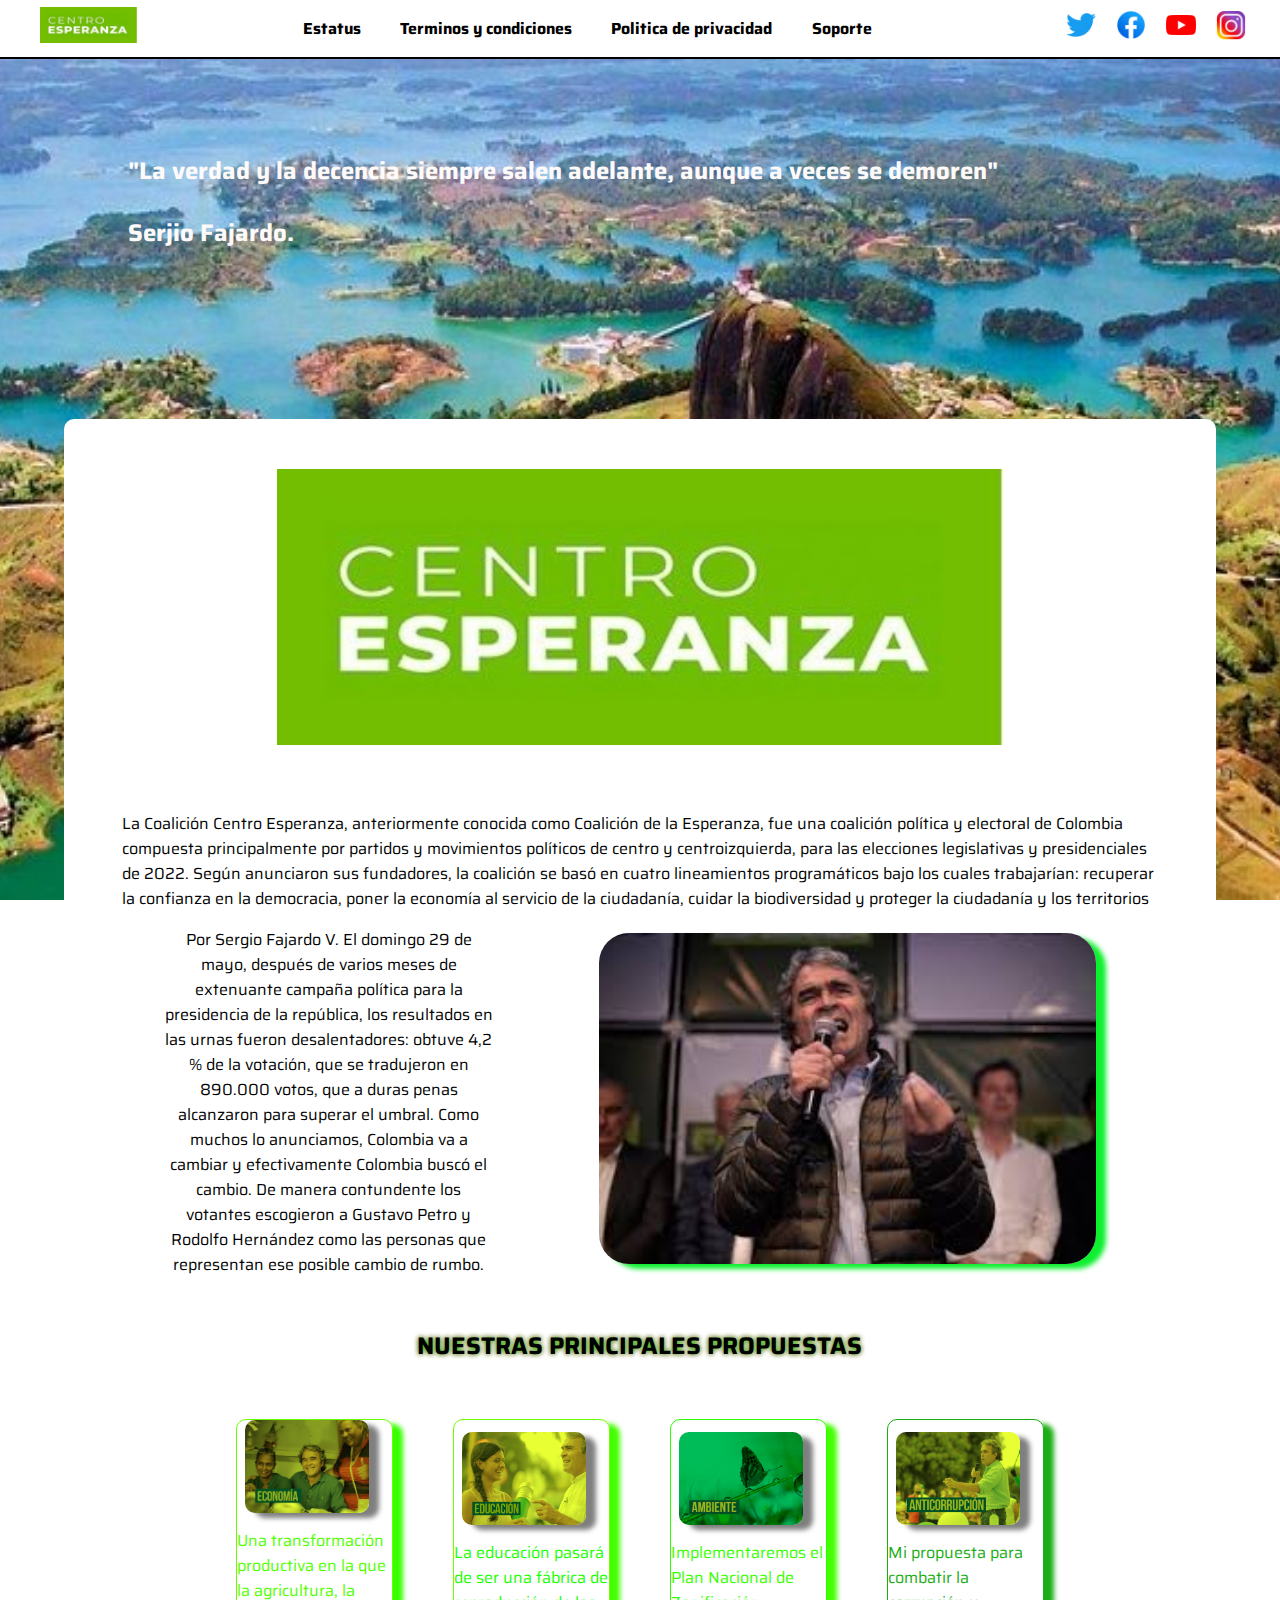
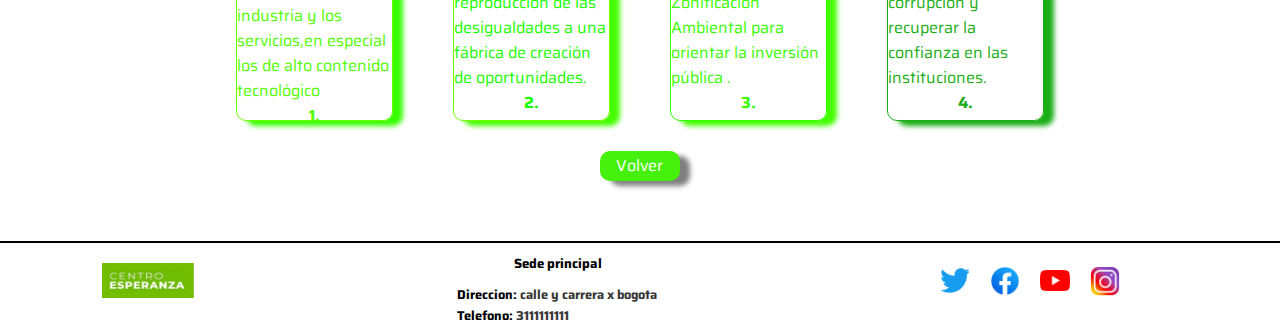
<file: Candidatos/fajardo.html>
<!DOCTYPE html>
<html>

<head>
    <title>centro esperanza</title>
    <meta charset="UTF-8">
    <meta name="viewport" content="width=device-width, initial-scale=1.0">
    <link rel="stylesheet" type="text/css" href="../Styles/Fajardo.css"/>

    

</head>

<body>
    <div class="Nav">
        <nav>
            <ul>
                  
                <div class="logo">
                    <li>
                        <img src="../Resource/Fajardo/Centro_esperanza.jpg" alt="logo Centro de esteperanza">
                    </li>
                </div>
                <div class="txtnavbar">
                    <li>
                        <p>Estatus</p>
                    </li>
                    <li>
                        <p>Terminos y condiciones</p>
                    </li>
                    <li>
                        <p>Politica de privacidad</p>
                    </li>
                    <li>
                        <p>Soporte</p>
                    </li>
                </div>
                <div class="Rsocial">
                    <li>
                        <a href="https://mobile.twitter.com/coaliesperanza" target="_blank">
                            <img src="../Resource/RedesSociales/Twitter.png" width="30">
                        </a>
                    </li>
                    <li>
                        <a href="https://www.facebook.com/SergioFajardoV" target="_blank">
                            <img src="../Resource/RedesSociales/Facebook.png" width="20">
                        </a>
                    </li>
                    <li>
                        <a href="https://www.youtube.com/channel/UCq_bB1yFEZRyOiQiiI1hqwQ" target="_blank">
                            <img src="../Resource/RedesSociales/Youtube.png" width="30">
                        </a>
                    </li>
                    <li>
                        <a href="https://www.instagram.com/sergiofajardovalderrama/?hl=es-la" target="_blank">
                            <img src="../Resource/RedesSociales/Instagram.png" width="20">
                        </a>
                    </li>
                </div>

            </ul>
        </nav>
    </div>
    <div class="baner">
        <div class="txtbaner">
            <p>"La verdad y la decencia siempre salen adelante, aunque a veces se demoren"</p>
            <p> Serjio Fajardo.</p>
        </div>
    </div>

    <div class="contenmain">
        <div class="introduccion">
            <img src="../Resource/Fajardo/Centro_esperanza.jpg" alt="">
            <p>
                La Coalición Centro Esperanza, anteriormente conocida como Coalición de la Esperanza,
                fue una coalición política y electoral de Colombia compuesta principalmente por partidos
                y movimientos políticos de centro y centroizquierda, para las elecciones legislativas y
                presidenciales de 2022.​ Según anunciaron sus fundadores, la coalición se basó en cuatro
                lineamientos programáticos bajo los cuales trabajarían: recuperar la confianza en la democracia,
                poner la economía al servicio de la ciudadanía, cuidar la biodiversidad y proteger la ciudadanía
                y los territorios </p>

        </div>
        <div class="candidato">
            <div class="contcanditext">
                <p>
                    Por Sergio Fajardo V.

                    El domingo 29 de mayo, después de varios meses de extenuante campaña política para la
                    presidencia de la república,
                    los resultados en las urnas fueron desalentadores: obtuve 4,2 % de la votación, que se
                    tradujeron en 890.000 votos,
                    que a duras penas alcanzaron para superar el umbral. Como muchos lo anunciamos, Colombia va a
                    cambiar y efectivamente
                    Colombia buscó el cambio. De manera contundente los votantes escogieron a Gustavo Petro y
                    Rodolfo Hernández como las
                    personas que representan ese posible cambio de rumbo. </font> <br>
                </p>
            </div>
            <div class="contcandiimg">
                <img src="../imagenes/fajardo.jfif" alt="Candidato SERGIO FAJARDO en campaña">
            </div>
        </div>
        <div class="propuest">
            <div class="propuesTitle">
                <h3>NUESTRAS PRINCIPALES PROPUESTAS</h3>
            </div>
            <div class="propuestas">
                <div class="contprop uno">
                    <h4>1.</h4>
                    <p>Una transformación productiva en la que la agricultura,
                        la industria y los servicios,en especial los de alto 
                        contenido tecnológico</p>
                    
                        <a href="https://sergiofajardo.co/propuestas-2022/politica-economica/" target="_blank">
                            <img src="../imagenes/fajardo_economia.jpeg" width="500">
                        </a>   
                    </div>
                <div class="contprop dos">
                    <h4>2.</h4>
                    <p>La educación pasará de ser una fábrica de reproducción de las desigualdades a una
                            fábrica de creación de oportunidades.</p>
                            <a href="https://sergiofajardo.co/propuestas-2022/educacion/" target="_blank">
                                <img src="../imagenes/fajardo_Educación.png" width="500">
                            </a>
                </div>
                <div class="contprop tres">
                    <h4>3.</h4>
                    <p>Implementaremos el Plan Nacional de Zonificación
                        Ambiental para orientar la inversión pública .</p>
                        <a href="https://sergiofajardo.co/propuestas-2022/ambiente/ " target="_blank">
                            <img src="../imagenes/fajardo_ambiente.png" width="500">
                        </a> </div>
                <div class="contprop cuatro">
                    <h4>4.</h4>
                    <p> Mi propuesta para combatir la corrupción y recuperar la confianza en las
                        instituciones.</p>
                        <a href="https://sergiofajardo.co/propuestas-2022/anticorrupcion/ " target="_blank">
                            <img src="../imagenes/fajardo_anticorrupcion.png" width="500">
                        </a>
                </div>
               
            </div>
        </div>
        <div class="propuest">

            <div class="volver">
                <a target="_blank" style="text-decoration: none;" href="../Index.html">
                    <p>Volver</p>
                </a>
            </div>

        </div>
    </div>
    <div class="foot">
        <footer>
            <ul>
                <div class="imagenes logo">
                    <li>
                        <img src="../Resource/Fajardo/Centro_esperanza.jpg"  alt="logo Creemos colombia">
                    </li>
                </div>
                <div class="imagenes text">
                    <h5>Sede principal</h5>
                    <div class="divtext">
                        <p>Direccion:</p>
                        <p class="gris">calle y carrera x bogota </p>
                    </div>
                    <div class="divtext">
                        <p>Telefono:</p>
                        <p class="gris">3111111111</p>
                    </div>
                </div>
                <div class="imagenes Rsocial">
                    <li>
                        <a href="https://mobile.twitter.com/coaliesperanza" target="_blank">
                            <img src="../Resource/RedesSociales/Twitter.png" width="30">
                        </a>
                    </li>
                    <li>
                        <a href="https://www.facebook.com/SergioFajardoV" target="_blank">
                            <img src="../Resource/RedesSociales/Facebook.png" width="20">
                        </a>
                    </li>
                    <li>
                        <a href="https://www.youtube.com/channel/UCq_bB1yFEZRyOiQiiI1hqwQ" target="_blank">
                            <img src="../Resource/RedesSociales/Youtube.png" width="30">
                        </a>
                    </li>
                    <li>
                        <a href="https://www.instagram.com/sergiofajardovalderrama/?hl=es-la" target="_blank">
                            <img src="../Resource/RedesSociales/Instagram.png" width="20">
                        </a>
                    </li>
                </div>

            </ul>
        </footer>
    </div>

</body>

</html>
</file>
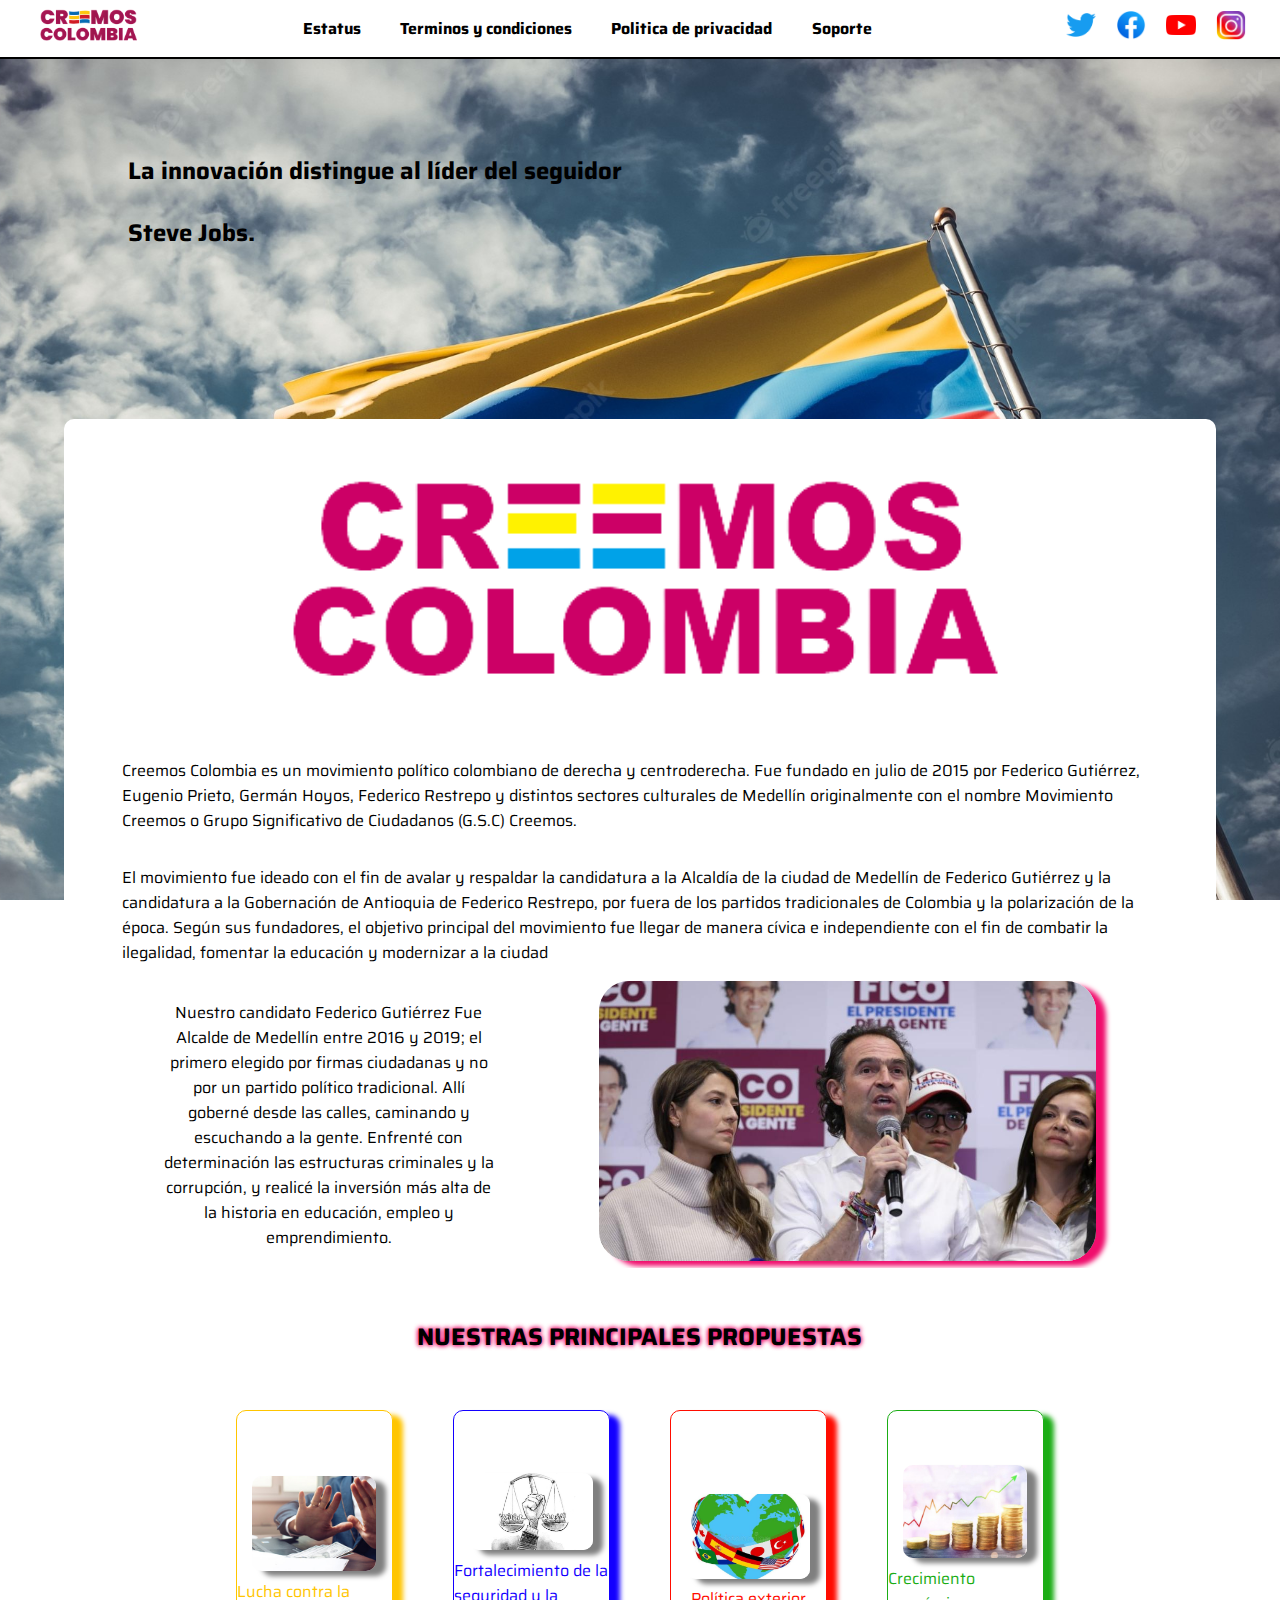
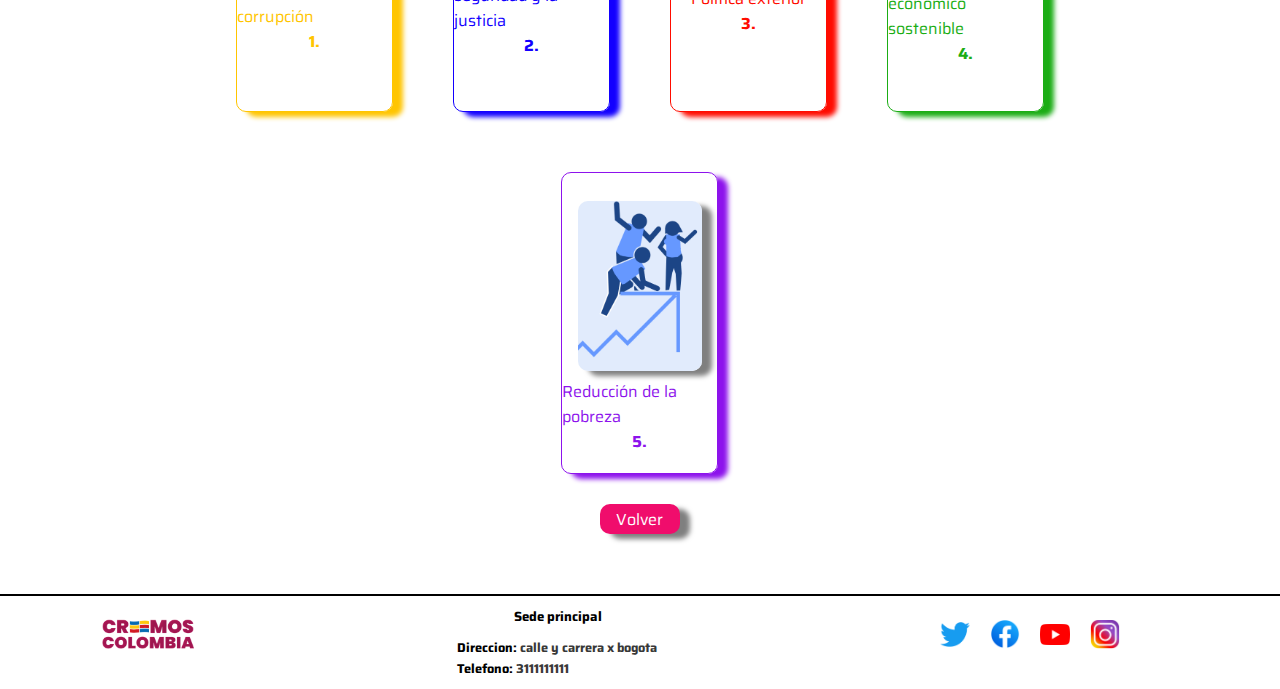
<file: Candidatos/Federico.html>
<!DOCTYPE html>
<html lang="en">

<head>
    <meta charset="UTF-8">
    <meta http-equiv="X-UA-Compatible" content="IE=edge">
    <meta name="viewport" content="width=device-width, initial-scale=1.0">
    <link rel="stylesheet" type="text/css" href="../Styles/Federico.css">
    <title>Creemos colombia</title>
</head>

<body>
    <div class="Nav">
        <nav>
            <ul>
                <div class="logo">
                    <li>
                        <img src="../Resource/Federico/Creemos_Colombia.png" alt="logo Creemos colombia">
                    </li>
                </div>
                <div class="txtnavbar">
                    <li>
                        <p>Estatus</p>
                    </li>
                    <li>
                        <p>Terminos y condiciones</p>
                    </li>
                    <li>
                        <p>Politica de privacidad</p>
                    </li>
                    <li>
                        <p>Soporte</p>
                    </li>
                </div>
                <div class="Rsocial">
                    <li>
                        <img src="../Resource/RedesSociales/Twitter.png" alt="">
                    </li>
                    <li>
                        <a href="https://www.facebook.com/FicoGutierrez">
                            <img src="../Resource/RedesSociales/Facebook.png" alt="">
                        </a>
                    </li>
                    <li>
                        <img src="../Resource/RedesSociales/Youtube.png" alt="">
                    </li>
                    <li>
                        <a href="https://www.instagram.com/ficogutierrez/">
                            <img src="../Resource/RedesSociales/Instagram.png" alt="">
                        </a>
                    </li>
                </div>

            </ul>
        </nav>
    </div>
    <div class="baner">
        <div class="txtbaner">
            <p>La innovación distingue al líder del seguidor</p>
            <p> Steve Jobs.</p>
        </div>
    </div>
    <div class="contenmain">
        <div class="introduccion">
            <img src="../Resource/Federico/Creemos_Colombia_FICO.png" alt="">
            <p>
                Creemos Colombia es un movimiento político colombiano de derecha y centroderecha.
                Fue fundado en julio de 2015 por Federico Gutiérrez, Eugenio Prieto, Germán Hoyos,
                Federico Restrepo y distintos sectores culturales de Medellín originalmente con el nombre
                Movimiento Creemos o Grupo Significativo de Ciudadanos (G.S.C) Creemos.
            </p>
            <p>
                El movimiento fue ideado con el fin de avalar y respaldar la candidatura a la Alcaldía de la ciudad
                de Medellín de Federico Gutiérrez y la candidatura a la Gobernación de Antioquia de Federico Restrepo,
                por fuera de los partidos tradicionales de Colombia y la polarización de la época. Según sus fundadores,
                el objetivo principal del movimiento fue llegar de manera cívica e independiente con el fin de combatir
                la ilegalidad, fomentar la educación y modernizar a la ciudad
            </p>
        </div>
        <div class="candidato">
            <div class="contcanditext">
                <p>
                    Nuestro candidato Federico Gutiérrez Fue Alcalde de Medellín entre 2016 y 2019; el primero elegido
                    por
                    firmas ciudadanas y
                    no por un partido político tradicional. Allí goberné desde las calles, caminando y escuchando a la
                    gente.
                    Enfrenté con determinación las estructuras criminales y la corrupción, y realicé la inversión más
                    alta
                    de la historia en educación, empleo y emprendimiento.
                </p>
            </div>
            <div class="contcandiimg">
                <img src="../Resource/Federico/federico_campaña.jpeg" alt="Candidato federico en campaña">
            </div>
        </div>
        <div class="propuest">
            <div class="propuesTitle">
                <h3>NUESTRAS PRINCIPALES PROPUESTAS</h3>
            </div>
            <div class="propuestas">
                <div class="contprop uno">
                    <h4>1.</h4>
                    <p>Lucha contra la corrupción</p>
                    <img src="../Resource/Federico/corrupcion.jpg" alt="">
                </div>
                <div class="contprop dos">
                    <h4>2.</h4>
                    <p>Fortalecimiento de la seguridad y la justicia</p>
                    <img src="../Resource/Federico/justicia-y-seguridad.jpg" alt="">
                </div>
                <div class="contprop tres">
                    <h4>3.</h4>
                    <p>Política exterior</p>
                    <img src="../Resource/Federico/politica_exterior.jpg" alt="">
                </div>
                <div class="contprop cuatro">
                    <h4>4.</h4>
                    <p>Crecimiento económico sostenible</p>
                    <img src="../Resource/Federico/Crecimiento_economico.jpeg" alt="">
                </div>
                <div class="contprop cinco">
                    <h4>5.</h4>
                    <p>Reducción de la pobreza</p>
                    <img src="../Resource/Federico/reduccion_pobreza.png" alt="">
                </div>
            </div>
        </div>
        <div class="propuest">

            <div class="volver">
                <a target="_blank" style="text-decoration: none;" href="../Index.html">
                    <p>Volver</p>
                </a>
            </div>

        </div>
    </div>
    <div class="foot">
        <footer>
            <ul>
                <div class="imagenes logo">
                    <li>
                        <img src="../Resource/Federico/Creemos_Colombia.png" alt="logo Creemos colombia">
                    </li>
                </div>
                <div class="imagenes text">
                    <h5>Sede principal</h5>
                    <div class="divtext">
                        <p>Direccion:</p>
                        <p class="gris">calle y carrera x bogota </p>
                    </div>
                    <div class="divtext">
                        <p>Telefono:</p>
                        <p class="gris">3111111111</p>
                    </div>
                </div>
                <div class="imagenes Rsocial">
                    <li>
                        <img src="../Resource/RedesSociales/Twitter.png" alt="">
                    </li>
                    <li>
                        <a href="https://www.facebook.com/FicoGutierrez">
                            <img src="../Resource/RedesSociales/Facebook.png" alt="">
                        </a>
                    </li>
                    <li>
                        <img src="../Resource/RedesSociales/Youtube.png" alt="">
                    </li>
                    <li>
                        <a href="https://www.instagram.com/ficogutierrez/">
                            <img src="../Resource/RedesSociales/Instagram.png" alt="">
                        </a>
                    </li>
                </div>

            </ul>
        </footer>
    </div>
</body>

</html>
</file>
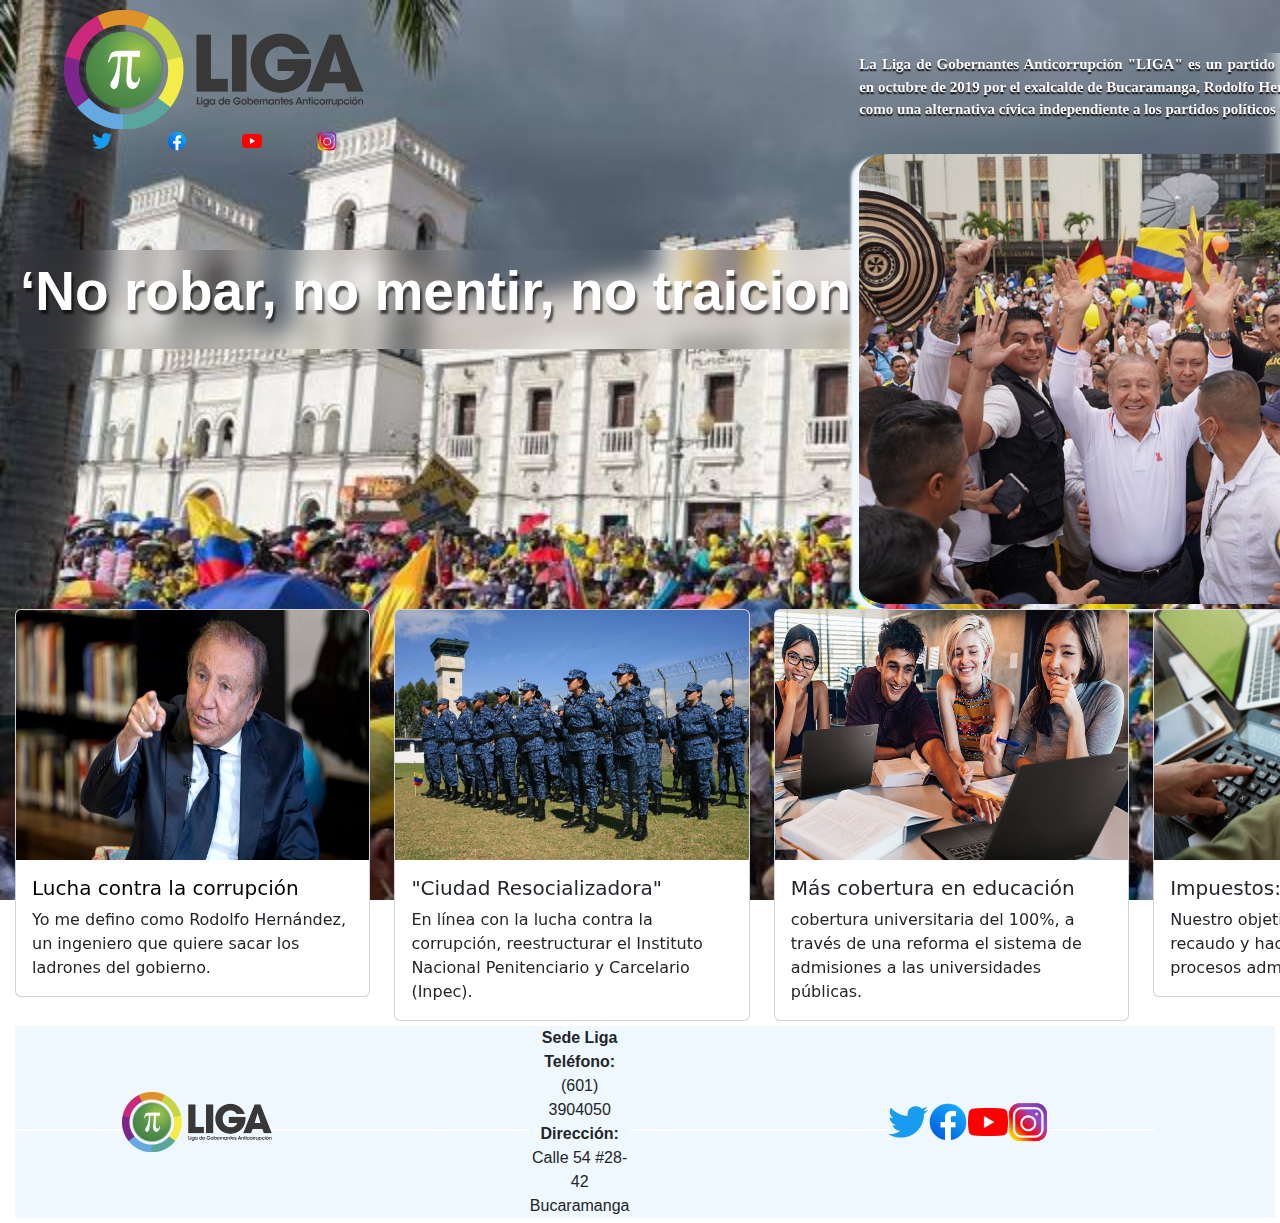
<file: Candidatos/Hernandez.html>
<!DOCTYPE html>
<html lang="en">

<head>
  <meta charset="UTF-8">
  <meta http-equiv="X-UA-Compatible" content="IE=edge">
  <meta name="viewport" content="width=device-width, initial-scale=1.0">
  <link rel="stylesheet" href="../bootstrap-5.2.1-dist/css/bootstrap.min.css" type="text/css" />
  <link rel="stylesheet" href="../Styles/myStyle.css" type="text/css" />
  <title>Liga de gobernantes anticorrupción</title>
</head>

<body id="cuerpo">
  <header>
    <table border="1" width="80%"> </table>
    <center>
      <table id="Cabeza">
        <tr>
          <td colspan="4"><img src="../Resource/Rodolfo/Liga_anticorrupcion.png" width="300"> </td><br>
        </tr>
        <tr>
          <td> <a href="https://twitter.com/LigaGobernantes?ref_src=twsrc%5Egoogle%7Ctwcamp%5Eserp%7Ctwgr%5Eauthor"
              target="_blank">
              <img id="twitter1" src="../Resource/RedesSociales/Twitter.png" width="20">
            </a></td>
          <td><a href="https://www.facebook.com/LigaDeGobernantesAnticorrupcion/" target="_blank">
              <img id="face1" src="../Resource/RedesSociales/Facebook.png" width="20">
            </a></td>
          <td><a href="https://www.youtube.com/c/IngenieroRodolfoHernandez" target="_blank">
              <img id="youtube1" src="../Resource/RedesSociales/Youtube.png" width="20">
            </a></td>
          <td><a href="https://www.instagram.com/ligadegobernantes/?hl=es" target="_blank">
              <img id="instagram1" src="../Resource/RedesSociales/Instagram.png" width="20">
            </a></td>
        </tr>
        <br>
      </table>
    </center>

  </header>

  <div id="lema">
    <p>
      ‘No robar, no mentir, no traicionar’
    </p>
  </div>



  <div id="descripcion">
    <p id="partido"><strong>La Liga de Gobernantes Anticorrupción "LIGA"</strong> es un partido político colombiano,
      creado en octubre de 2019 por el exalcalde de Bucaramanga, Rodolfo Hernández Suárez
      . Fue ideado como una alternativa
      cívica independiente a los partidos políticos tradicionales.</p>
  </div>

  <div>
    <img class="imagen" src="../Resource/Rodolfo/rodolfo_campaña.jpg">
  </div>
  <table border="1" cellpadding="1" cellspacing="1" width="100%">
  </table>

  <div class="row row-cols-1 row-cols-md-5 g-4" style="width: 1897px;" margin-top: 5px margin-right: 5px margin-left:
    5px margin-bottom: 5px; height: 490px>
    <div class="col">
      <div class="card" style="background-color:rgb(255, 255, 255) ;">
        <img src="../imagenes/anticorrupcion.jpg" width="350px" height="250px" class="card-img-top" alt="...">
        <div class="card-body">
          <h5 class="card-title" style="color:black">Lucha contra la corrupción</h5>
          <p class="card-text">Yo me defino como Rodolfo Hernández,
            un ingeniero que quiere sacar los ladrones del gobierno.</p>
        </div>
      </div>
    </div>
    <div class="col">
      <div class="card" style="background-color: rgb(255, 255, 255) ;">
        <img src="../imagenes/inpec.jpeg" width="350px" height="250px" class="card-img-top" alt="...">
        <div class="card-body">
          <h5 class="card-title">"Ciudad Resocializadora"</h5>
          <p class="card-text">En línea con la lucha contra la corrupción,
            reestructurar el Instituto Nacional Penitenciario y Carcelario (Inpec).</p>
        </div>
      </div>
    </div>
    <div class="col">
      <div class="card" style="background-color:rgb(255, 255, 255) ;">
        <img src="../imagenes/educacion.jpg" width="350px" height="250px" class="card-img-top" alt="...">
        <div class="card-body">
          <h5 class="card-title">Más cobertura en educación</h5>
          <p class="card-text">cobertura universitaria del 100%, a través de una reforma
            el sistema de admisiones a las universidades públicas.</p>
        </div>
      </div>
    </div>
    <div class="col">
      <div class="card" style="background-color:rgb(255, 255, 255) ;">
        <img src="../imagenes/impuestos.jpg" width="350px" height="250px" class="card-img-top" alt="...">
        <div class="card-body">
          <h5 class="card-title">Impuestos: IVA del 10%</h5>
          <p class="card-text"> Nuestro objetivo es garantizar el recaudo y hacer más eficientes los procesos
            administrativos.</p>
        </div>
      </div>
    </div>
    <div class="col">
      <div class="card" style="background-color:rgb(255, 255, 255) ;">
        <img src="../imagenes/vivienda.jpg" width="350px" height="250px" class="card-img-top" alt="...">
        <div class="card-body">
          <h5 class="card-title">Viviendas dignas</h5>
          <p class="card-text"> El candidato propone un programa nacional de vivienda rural con
            la creación de "aldeas rurales integrales".</p>
        </div>
      </div>
    </div>
  </div>


  <div id="Tablapie">
    <table width="90%">
      <tr>
        <td>
          <font color="white"> ____________ </font>
        </td>
        <td>
          <img id="logopie" src="../Resource/Rodolfo/Liga_anticorrupcion.png" width="150">
        </td>
        <td>
          <font color="white"> _____________________________ </font>
        </td>

        <td>
          <strong>Sede Liga </strong><br>
          <strong>Teléfono: </strong>(601) 3904050<br>
          <strong>Dirección: </strong>Calle 54 #28-42 <br> Bucaramanga

        </td>
        <td>
          <font color="white"> _____________________________ </font>
        </td>

        <td>
          <a href="https://twitter.com/LigaGobernantes?ref_src=twsrc%5Egoogle%7Ctwcamp%5Eserp%7Ctwgr%5Eauthor"
            target="_blank">
            <img id="twitter" src="../Resource/RedesSociales/Twitter.png" width="40">
          </a>
        </td>
        <td>
          <a href="https://www.facebook.com/LigaDeGobernantesAnticorrupcion/" target="_blank">
            <img id="face" src="../Resource/RedesSociales/Facebook.png" width="40">
          </a>
        </td>
        <td>
          <a href="https://www.youtube.com/c/IngenieroRodolfoHernandez" target="_blank">
            <img id="youtube" src="../Resource/RedesSociales/Youtube.png" width="40">
          </a>
        </td>
        <td>
          <a href="https://www.instagram.com/ligadegobernantes/?hl=es" target="_blank">
            <img id="instagram" src="../Resource/RedesSociales/Instagram.png" width="40">
          </a>
        </td>
        <td>
          <font color="white"> ____________ </font>
        </td>
      </tr>
    </table>


  </div>

</body>

</html>
</file>
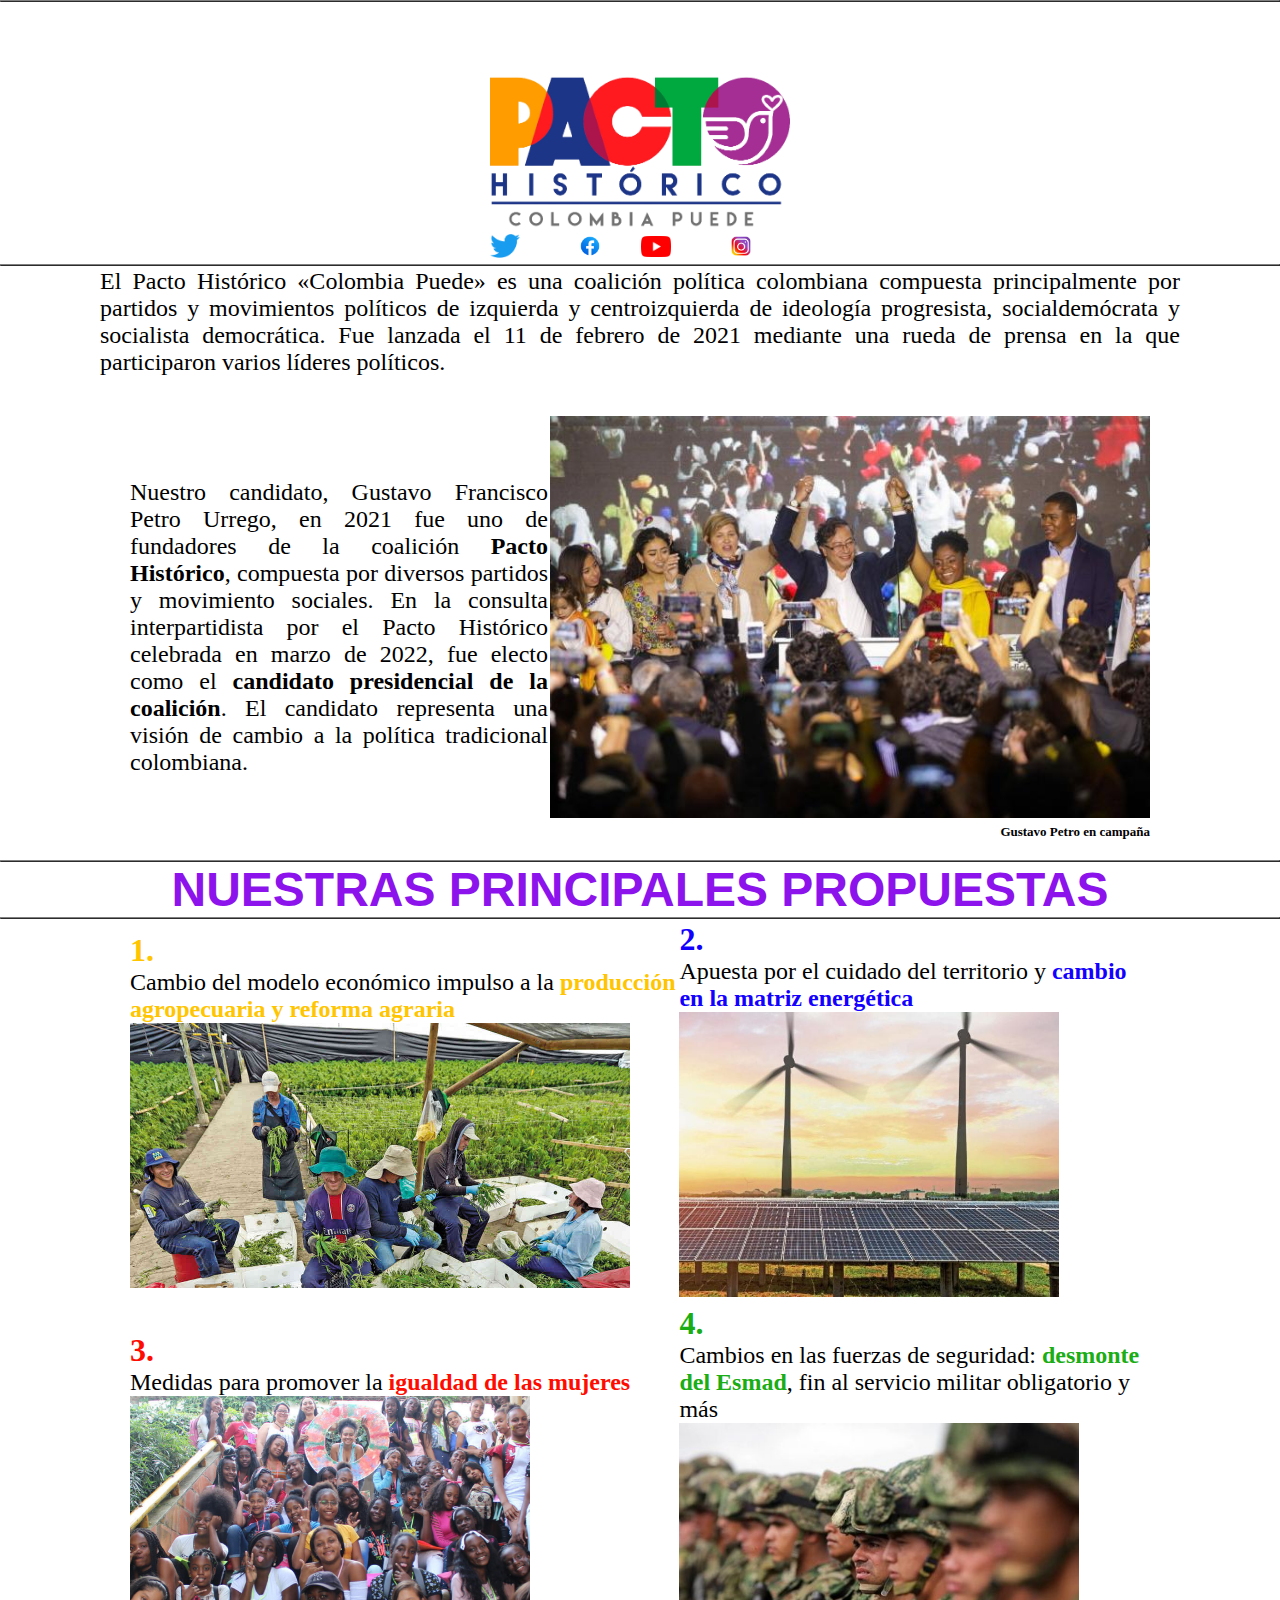
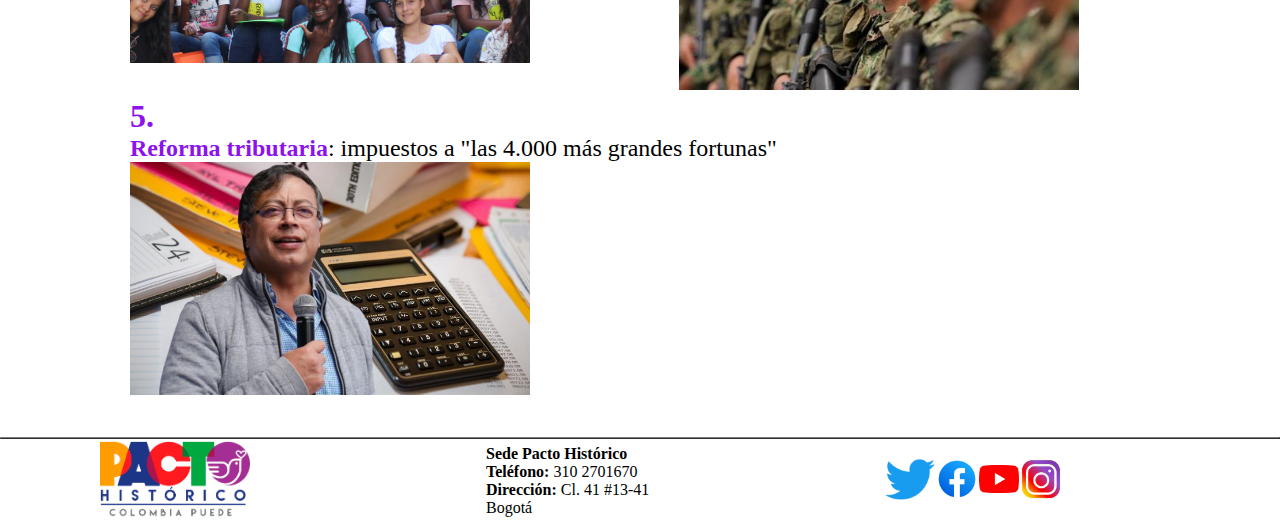
<file: Candidatos/Petro.html>
<!DOCTYPE html>
<html>
    <head>
        <title>Pacto histórico</title>
        <meta charset="UTF-8">
        <meta name="viewport" content="width=device-width, initial-scale=1.0">
        <link rel="stylesheet" type="text/css" href="../Styles/myStyle.css">
    </head>
    <table  border="1" width="100%"> </table>
    <center> <table>
            <tr>
                <td colspan="4"><img src="../Resource/Petro/Pacto_Histórico.png" width="300"> </td><br>
            </tr>
            <tr>
                <td> <a href="https://twitter.com/PactoCol?ref_src=twsrc%5Egoogle%7Ctwcamp%5Eserp%7Ctwgr%5Eauthor" target="_blank">
                        <img src="../Resource/RedesSociales/Twitter.png" width="30">
                    </a></td>
                <td><a href="https://www.facebook.com/pactohistorico/" target="_blank">
                        <img src="../Resource/RedesSociales/Facebook.png" width="20">
                    </a></td>
                <td><a href="https://www.youtube.com/c/GustavoPetroOficial" target="_blank">
                        <img src="../Resource/RedesSociales/Youtube.png" width="30">
                    </a></td>
                <td><a href="https://www.instagram.com/pactohistorico/?hl=es" target="_blank">
                        <img src="../Resource/RedesSociales/Instagram.png" width="20">
                    </a></td>
            </tr>
            <br><br><br>
        </table> </center>
    <table  border="1" cellpadding="1" cellspacing="1" width="100%">
    </table>
    <center> <table id="Tabla">
            <tr>
                <td> <font color="white"> ____________ </font></td>
                <td>
                    <p align="justify" > <font size="5">
                        El Pacto Histórico «Colombia Puede» es una coalición política colombiana compuesta principalmente 
                        por partidos y movimientos políticos de izquierda​ y centroizquierda​ de ideología progresista​, 
                        socialdemócrata​ y socialista democrática.​ Fue lanzada el 11 de febrero de 2021 mediante una rueda 
                        de prensa en la que participaron varios líderes políticos.
                        </font> </p>
                </td>
                <td> <font color="white"> ____________ </font></td>
            </tr>
        </table> </center>
    <br> <br> 
    <div>
        <center><table id="Letra" width="80%" >
                <tr> 
                    <td align="justify"> <font size="5"> Nuestro candidato, Gustavo Francisco Petro Urrego, en 2021 fue uno de fundadores de la coalición 
                        <strong>Pacto Histórico</strong>, compuesta por diversos partidos y movimiento sociales. En la consulta interpartidista 
                        por el Pacto Histórico celebrada en marzo de 2022, fue electo como el <strong>candidato presidencial de la coalición</strong>.
                        El candidato representa una visión de cambio a la política tradicional colombiana.
                        </font> <br> 
                    </td>   
                    <td align="right"> <img src="../Resource/Petro/Petro_campaña.jpeg" width="600"> <br> <font size="2" > <strong>Gustavo Petro en campaña</strong> </font>
                        <br> 
                    </td>
                </tr>
            </table>
        </center>
    </div>
    <br>
    <table  border="1" cellpadding="1" cellspacing="1" width="100%">
    </table>
    <body><h1 id="Titulo"> <font size="7" color="8D13EC">
        NUESTRAS PRINCIPALES PROPUESTAS </font>
        </h1></body>
    <table  border="1" cellpadding="1" cellspacing="1" width="100%">
    </table>    

    <div>
        <center><table id="Tabla" width="80%" > 
                <tr> 
                    <td> <font size="6" color="FFC500"> <strong> 1. </strong> </font> 
                        <br> <font size="5"> Cambio del modelo económico impulso a la <font color="FFC500"><strong>producción agropecuaria y 
                            reforma agraria</strong></font> <br> </font> 
                        <img src="../imagenes/Agro.jpg" width="500">
                    </td>   
                    <td> <font size="6" color="1300FF"> <strong> 2. </strong> </font> 
                        <br> <font size="5"> Apuesta por el cuidado del territorio y 
                        <font color="1300FF"><strong>cambio en la matriz energética</strong> <br> </font>
                        <img src="../imagenes/Ener.jpeg" width="380"> 
                    </td>
                </tr>
                <tr>
                    <td> <font size="6" color="FF0C00"> <strong> 3. </strong> </font> 
                        <br> <font size="5"> Medidas para promover la 
                        <font color="FF0C00"> <strong> igualdad de las mujeres </strong></font> <br> 
                        <img src="../imagenes/Mujer.jpg" width="400"> 
                    </td> 
                    <td> <font size="6" color="1BAD15"> <strong> 4. </strong> </font> 
                        <br> <font size="5"> Cambios en las fuerzas de seguridad: 
                        <font color="1BAD15"><strong> desmonte del Esmad</strong></font>, fin al servicio militar 
                        obligatorio y más <br>  
                        <img src="../imagenes/Militar.jpg" width="400"> 
                    </td>
                </tr>
                <tr> 
                    <td colspan="2"> <font size="6" color="8D13EC"> <strong> 5. </strong> </font> 
                        <br> <font size="5"> <font color="8D13EC"> <strong>Reforma tributaria</strong></font>: impuestos a 
                        "las 4.000 más grandes fortunas" <br> </font> 
                        <img src="../imagenes/Reforma.jpg" width="400"> 
                    </td>
                </tr>
            </table>
        </center>
        <br><br>
    </div>
    <table  border="1" cellpadding="1" cellspacing="1" width="100%">
    </table>
    <body>
        <div>
            <table id="Tabla">
                <tr>
                    <td> <font color="white"> ____________ </font></td>
                    <td>
                        <img src="../Resource/Petro/Pacto_Histórico.png" width="150">
                    </td>
                    <td> <font color="white"> _____________________________ </font></td>

                    <td>
                        <strong>Sede Pacto Histórico </strong><br>
                        <strong>Teléfono: </strong>310 2701670<br>
                        <strong>Dirección: </strong>Cl. 41 #13-41 <br> Bogotá<br>
                        
                    </td>
                    <td> <font color="white"> _____________________________ </font></td>

                    <td>
                        <a href="https://twitter.com/PactoCol?ref_src=twsrc%5Egoogle%7Ctwcamp%5Eserp%7Ctwgr%5Eauthor" target="_blank">
                            <img src="../Resource/RedesSociales/Twitter.png" width="50">
                        </a>
                    </td>
                    <td>
                        <a href="https://www.facebook.com/pactohistorico/" target="_blank">
                            <img src="../Resource/RedesSociales/Facebook.png" width="40">
                        </a>
                    </td>             
                    <td>
                        <a href="https://www.youtube.com/c/GustavoPetroOficial" target="_blank">
                            <img src="../Resource/RedesSociales/Youtube.png" width="40">
                        </a>
                    </td> 
                    <td>
                        <a href="https://www.instagram.com/pactohistorico/?hl=es" target="_blank">
                            <img src="../Resource/RedesSociales/Instagram.png" width="40">
                        </a>
                    </td> 
                    <td> <font color="white"> ____________ </font></td>
                </tr>
            </table>


        </div>
    </body>
</html>
</file>
<file: Styles/Fajardo.css>
@font-face {
    font-family: Saira;
    src: url('../Font/Saira-VariableFont_wdth\,wght.ttf');

}

body {
    margin: 0px;
    padding: 0px;
    display: flex;
    flex-direction: column;
    align-items: center;
    justify-content: center;
    font-size: 100%;
    font-family: Saira;
}



.Nav {
    z-index: 3;
    top: 0;
    background-color: white;
    position: sticky;
    width: 100%;
    border-bottom: 2px solid black;
    font-weight: bold;
}

.Nav nav {
    width: 95%;
    
}

.Nav ul {
    width: 100%;
    margin: 0px;
    display: flex;
    align-items: center;
    justify-content: space-around;
    list-style: none;
    
}

.logo {
    width: 20%;
    display: flex;
    align-items: center;
}

.txtnavbar {
    width: 50%;
    display: flex;
    align-items: center;
    justify-content: space-around;
}

.txtnavbar:hover {
    cursor: pointer;
}

.baner {
    top: 0;
    position: fixed;
    width: 100%;
    height: 100vh;
    display: flex;
    align-items: flex-start;
    justify-content: flex-start;
    background-image: url('/imagenes/guatape.jpg');
    background-repeat: no-repeat;
    background-position: center;
    background-size: cover;
    z-index: 1;
}

.txtbaner {
    margin: 10% 0 0 10%;
    font-size: 150%;
    color: rgb(254, 250, 250);
    font-weight: bolder;
    transition: 1s;
}

.txtbaner:hover {
    transform: translateY(40%);
}

.logo img {
    width: 40%;
}

.Rsocial {
    width: 30%;
    display: flex;
    align-items: center;
    justify-content: flex-end;
}

.Rsocial img {
    width: 30px;
    margin: 10px;
}

.contenmain {
    width: 90%;
    background-color: white;
    z-index: 2;
    margin-top: 40vh;
    padding-bottom: 40px;
    border-radius: 10px;
    display: flex;
    flex-direction: column;
    align-items: center;
    justify-content: center;
}

.introduccion {
    width: 90%;
    display: flex;
    flex-direction: column;
    justify-content: center;
    align-items: center;
    background-color: white;
}

.introduccion img {
    margin: 50px 0 50px 0;
    width: 70%;
}

.candidato {
    width: 90%;
    display: flex;
    align-items: center;
    justify-content: space-around;    
    background-color: white;
}

.contcanditext {
    width: 40%;
    text-align: center;
    display: flex;
    justify-content: center;
    align-items: center;
}

.candidato p {
    width: 80%;
    margin: 0px;
}

.contcandiimg {
    width: 60%;
    text-align: center;
    justify-content: center;
    align-items: center;
}

.contcandiimg img {
    width: 80%;
    border-radius: 30px;
    box-shadow: 10px 5px 5px rgb(13, 240, 47);
}

.propuest {
    background-color: white;
    width: 90%;
    display: flex;
    flex-direction: column;
    justify-content: center;
    align-items: center;
}

.propuesTitle {
    width: 70%;
}

.propuesTitle h3 {
    color: black;
    text-align: center;
    font-size: 150%;
    margin-top: 50px;
    text-shadow: 0 0 0.2em rgb(28, 240, 13), 0 0 0.2em rgb(240, 13, 108);
}

.propuestas {
    width: 100%;
    display: flex;
    justify-content: center;
    align-items: center;
    flex-wrap: wrap;
}

.contprop {
    width: 155px;
    height: 300px;
    margin: 30px;
    display: flex;
    flex-direction: column-reverse;
    justify-content: center;
    align-items: center;
}

.contprop h4 {
    margin: 0px;
}

.contprop p {
    margin: 0px;
}

.contprop img {
    margin: 5%;
    width: 80%;
    border-radius: 10px;
    box-shadow: 10px 5px 5px rgba(0, 0, 0, 0.5);

}

.uno {
    box-shadow: 10px 5px 5px #37ff00;
    border-radius: 10px;
    border: 1px solid #6aff00;
    color: #51ff00;
}

.dos {
    box-shadow: 10px 5px 5px #44ff00;
    border-radius: 10px;
    border: 1px solid #6fff00;
    color: #1aff00;
}

.tres {
    box-shadow: 10px 5px 5px #44ff00;
    border-radius: 10px;
    border: 1px solid #2bff00;
    color: #37ff00;
}

.cuatro {
    box-shadow: 10px 5px 5px #1BAD15;
    border-radius: 10px;
    border: 1px solid #1BAD15;
    color: #1BAD15;
}

.cinco {
    box-shadow: 10px 5px 5px #75ec13;
    border-radius: 10px;
    border: 1px solid #54ec13;
    color: #2cec13;
}

.volver {
    box-shadow: 10px 5px 5px rgba(0, 0, 0, 0.5);
    background-color: rgb(70, 240, 13);
    border-radius: 10px;
    width: 80px;
    height: 30px;
    display: flex;
    align-items: center;
    justify-content: center;
    transition: 1s;
}

.volver p {
    margin: 0px;
    color: white;
}

.volver:hover {
    transform: scale(120%, 120%);
}

.foot {
    background-color: white;
    z-index: 2;
    width: 100%;
    margin-top: 20px;
    border-top: 2px solid black;
    padding-bottom: 10px;
}

.foot footer {
    width: 90%;
    margin: 0px;
}

.foot ul {
    width: 100%;
    margin: 0px;
    display: flex;
    align-items: center;
    justify-content: space-around;
    list-style: none;
}

.text {
    display: flex;
    flex-direction: column;
    align-items: center;
    justify-content: center;
}

.text p {
    font-size: 80%;
    margin: 0px 3px 0 0;
    font-weight: bolder;
}

.text h5 {
    margin: 10px;
}

.divtext {
    width: 100%;
    display: flex;
    align-items: flex-start;
    justify-content: flex-start;
}

.gris {
    color: rgb(56, 56, 56);
}
</file>
<file: Styles/Federico.css>
@font-face {
    font-family: Saira;
    src: url('../Font/Saira-VariableFont_wdth\,wght.ttf');

}

body {
    margin: 0px;
    padding: 0px;
    display: flex;
    flex-direction: column;
    align-items: center;
    justify-content: center;
    font-size: 100%;
    font-family: Saira;
}



.Nav {
    z-index: 3;
    top: 0;
    background-color: white;
    position: sticky;
    width: 100%;
    border-bottom: 2px solid black;
    font-weight: bold;
}

.Nav nav {
    width: 95%;
}

.Nav ul {
    width: 100%;
    margin: 0px;
    display: flex;
    align-items: center;
    justify-content: space-around;
    list-style: none;
}

.logo {
    width: 20%;
    display: flex;
    align-items: center;
}

.txtnavbar {
    width: 50%;
    display: flex;
    align-items: center;
    justify-content: space-around;
}

.txtnavbar:hover {
    cursor: pointer;
}

.baner {
    top: 0;
    position: fixed;
    width: 100%;
    height: 100vh;
    display: flex;
    align-items: flex-start;
    justify-content: flex-start;
    background-image: url('../Resource/Federico/bandera.jpg');
    background-repeat: no-repeat;
    background-position: center;
    background-size: cover;
    z-index: 1;
}

.txtbaner {
    margin: 10% 0 0 10%;
    font-size: 150%;
    color: black;
    font-weight: bolder;
    transition: 1s;
}

.txtbaner:hover {
    transform: translateY(40%);
}

.logo img {
    width: 40%;
}

.Rsocial {
    width: 30%;
    display: flex;
    align-items: center;
    justify-content: flex-end;
}

.Rsocial img {
    width: 30px;
    margin: 10px;
}

.contenmain {
    width: 90%;
    background-color: white;
    z-index: 2;
    margin-top: 40vh;
    padding-bottom: 40px;
    border-radius: 10px;
    display: flex;
    flex-direction: column;
    align-items: center;
    justify-content: center;
}

.introduccion {
    width: 90%;
    display: flex;
    flex-direction: column;
    justify-content: center;
    align-items: center;
    background-color: white;
}

.introduccion img {
    margin: 50px 0 50px 0;
    width: 70%;
}

.candidato {
    width: 90%;
    display: flex;
    align-items: center;
    justify-content: space-around;    
    background-color: white;
}

.contcanditext {
    width: 40%;
    text-align: center;
    display: flex;
    justify-content: center;
    align-items: center;
}

.candidato p {
    width: 80%;
    margin: 0px;
}

.contcandiimg {
    width: 60%;
    text-align: center;
    justify-content: center;
    align-items: center;
}

.contcandiimg img {
    width: 80%;
    border-radius: 30px;
    box-shadow: 10px 5px 5px rgb(240, 13, 108);
}

.propuest {
    background-color: white;
    width: 90%;
    display: flex;
    flex-direction: column;
    justify-content: center;
    align-items: center;
}

.propuesTitle {
    width: 70%;
}

.propuesTitle h3 {
    color: black;
    text-align: center;
    font-size: 150%;
    margin-top: 50px;
    text-shadow: 0 0 0.2em rgb(240, 13, 108), 0 0 0.2em rgb(240, 13, 108);
}

.propuestas {
    width: 100%;
    display: flex;
    justify-content: center;
    align-items: center;
    flex-wrap: wrap;
}

.contprop {
    width: 155px;
    height: 300px;
    margin: 30px;
    display: flex;
    flex-direction: column-reverse;
    justify-content: center;
    align-items: center;
}

.contprop h4 {
    margin: 0px;
}

.contprop p {
    margin: 0px;
}

.contprop img {
    margin: 5%;
    width: 80%;
    border-radius: 10px;
    box-shadow: 10px 5px 5px rgba(0, 0, 0, 0.5);

}

.uno {
    box-shadow: 10px 5px 5px #FFC500;
    border-radius: 10px;
    border: 1px solid #FFC500;
    color: #FFC500;
}

.dos {
    box-shadow: 10px 5px 5px #1300FF;
    border-radius: 10px;
    border: 1px solid #1300FF;
    color: #1300FF;
}

.tres {
    box-shadow: 10px 5px 5px #FF0C00;
    border-radius: 10px;
    border: 1px solid #FF0C00;
    color: #FF0C00;
}

.cuatro {
    box-shadow: 10px 5px 5px #1BAD15;
    border-radius: 10px;
    border: 1px solid #1BAD15;
    color: #1BAD15;
}

.cinco {
    box-shadow: 10px 5px 5px #8D13EC;
    border-radius: 10px;
    border: 1px solid #8D13EC;
    color: #8D13EC;
}

.volver {
    box-shadow: 10px 5px 5px rgba(0, 0, 0, 0.5);
    background-color: rgb(240, 13, 108);
    border-radius: 10px;
    width: 80px;
    height: 30px;
    display: flex;
    align-items: center;
    justify-content: center;
    transition: 1s;
}

.volver p {
    margin: 0px;
    color: white;
}

.volver:hover {
    transform: scale(120%, 120%);
}

.foot {
    background-color: white;
    z-index: 2;
    width: 100%;
    margin-top: 20px;
    border-top: 2px solid black;
    padding-bottom: 10px;
}

.foot footer {
    width: 90%;
    margin: 0px;
}

.foot ul {
    width: 100%;
    margin: 0px;
    display: flex;
    align-items: center;
    justify-content: space-around;
    list-style: none;
}

.text {
    display: flex;
    flex-direction: column;
    align-items: center;
    justify-content: center;
}

.text p {
    font-size: 80%;
    margin: 0px 3px 0 0;
    font-weight: bolder;
}

.text h5 {
    margin: 10px;
}

.divtext {
    width: 100%;
    display: flex;
    align-items: flex-start;
    justify-content: flex-start;
}

.gris {
    color: rgb(56, 56, 56);
}
</file>
<file: Styles/myStyle.css>
@media (min-width:250px){
    * {
        margin: 0%;
        padding: 0%;
        box-sizing: border-box;
    }
       
        
        #inicial{
            font-family: sans-serif;
            color: rgb(0, 0, 0) ;
            border-radius: 30px;
            text-shadow:  0.0em 0.1em 0.1em rgb(255, 255, 255);
            
        
        }
        #descripcion
        {
            
            font-family:Verdana;
            color: rgb(248, 248, 248) ;
            text-shadow:  0.0em 0.1em 0.1em rgb(8, 0, 0); 
            font-size: 15px;
            font-weight: bold;

            text-align: center;
            justify-content: right;
            position: relative;
            top: 0%;
            left: 67%;
            width: 600px;
            height: 100px;
            backdrop-filter: blur(10px);
        }
        #partido
        {
            text-align: justify;
        }
        #lema{
            font-family:helvetica;
            font-weight: bold;
            color: rgb(255, 255, 255) ;
            border-radius: 10px;
            text-shadow:  0.04em 0.07em 0.04em rgba(0, 0, 0, 0.637);
            font-size: 55px;;
            backdrop-filter: blur(12px);
            position: fixed;
            top: 250px;
            left: 20px;
        
        }
        
        
        #Titulo{
            text-align: center; 
            font-family: sans-serif; 
            size: B5;
        }
        
        #Tablapie{
            width: 100%;
            border-width:1px;
            text-align: center;
            align-self: center;
            font-family: sans-serif;
            background-color: aliceblue; 
           margin-top: 5px;
           margin-bottom: 5px;
            
        }
        
        
        #Cabeza:hover
        {
            border-radius: 30px;
            box-shadow: 10px 5px 5px rgb(218, 208, 208);
            text-align: center;
            justify-content: center;
            align-items: center;
            flex-direction:columns;
            transform: translate(0,10%);
            transition: 0.1s; 
            
              
                
        }
        #Cabeza
        {
            position: fixed;
            text-align: center;
            justify-content: center;
            align-items: center;
            flex-direction:columns;
            top: 10px;
            left: 5%;
            right: 0;
        
        }
        #logopie:hover
        {
            transform: translate(0,10%);
            transition: 0.1s;
            width: 200px;    
        }
        #twitter:hover
        {
            width: 50px;
        }
        #face:hover
        {
            width: 50px;
        }
        #youtube:hover
        {
            width: 50px;
        }
        #instagram:hover
        {
            width: 50px;
        }
        
        #twitter1:hover
        {
            width: 31px;
        }
        #face1:hover
        {
            width: 31px;
        }
        #youtube1:hover
        {
            width: 31px;
        }
        #instagram1:hover
        {
            width: 31px;
        }
        
        #cuerpo
        {
            position: relative;
            background-image:url(../imagenes/fondo_rodolfo.jpeg);
            background-repeat: no-repeat;
            background-attachment:fixed;
            background-size: 100% 100%;
            padding-right: 10p3x;
            padding-left: 10px;
            border-right-width: 10px;
            border-left-width: 10px;
            margin-top: 5px;
            margin-right: 5px;
            margin-left: 5px;
            margin-bottom: 5px;
            
        }
        .card:hover
        {
            transform: translate(0%,-5%);
            transition: 0.3s;
            border-radius: 30px;
            box-shadow: 10px 5px 5px aliceblue; 
         
        }
        
        .imagen
        {
            position:relative;
            top: 50%;
            left: 67%;
            width: 600px;
            border-radius: 5%;
            padding-top: 1px;
            padding-bottom: 5px;
            border-color: aliceblue;
            box-shadow: -8px 3px 3px aliceblue; 
            
        
        }   
    
    
    
  }
</file>
